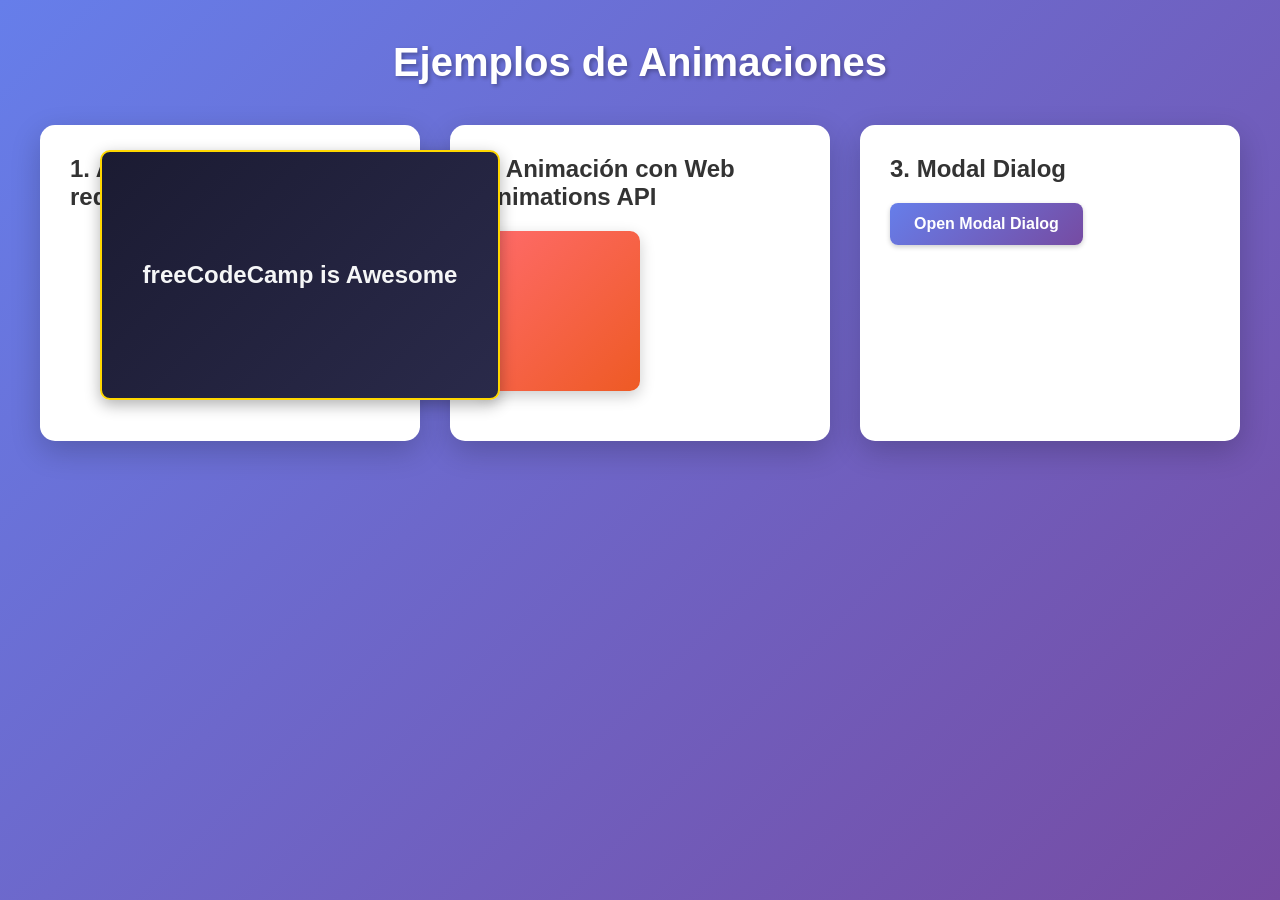
<file: 00 Theory/index.html>
<!DOCTYPE html>
<html lang="es">
<head>
  <meta charset="UTF-8">
  <meta name="viewport" content="width=device-width, initial-scale=1.0">
  <title>Animaciones con JavaScript - Ejemplos</title>
  <link rel="stylesheet" href="styles.css" />
</head>
<body>
  <h1>Ejemplos de Animaciones</h1>
  
  <div class="container">
    <div class="ejemplo">
      <h2>1. Animación con requestAnimationFrame</h2>
      <div id="rect" class="rect">freeCodeCamp is Awesome</div>
    </div>

    <div class="ejemplo">
      <h2>2. Animación con Web Animations API</h2>
      <div class="square" id="square"></div>
    </div>

    <div class="ejemplo">
      <h2>3. Modal Dialog</h2>
      <button id="open-modal-btn" class="btn">Open Modal Dialog</button>
    </div>
  </div>

  <dialog id="modal">
    <p>✨ This is a modal dialog. ✨</p>
    <button id="close-modal-btn" class="btn">Close Modal</button>
  </dialog>

  <script src="index.js"></script>
</body>
</html>
</file>
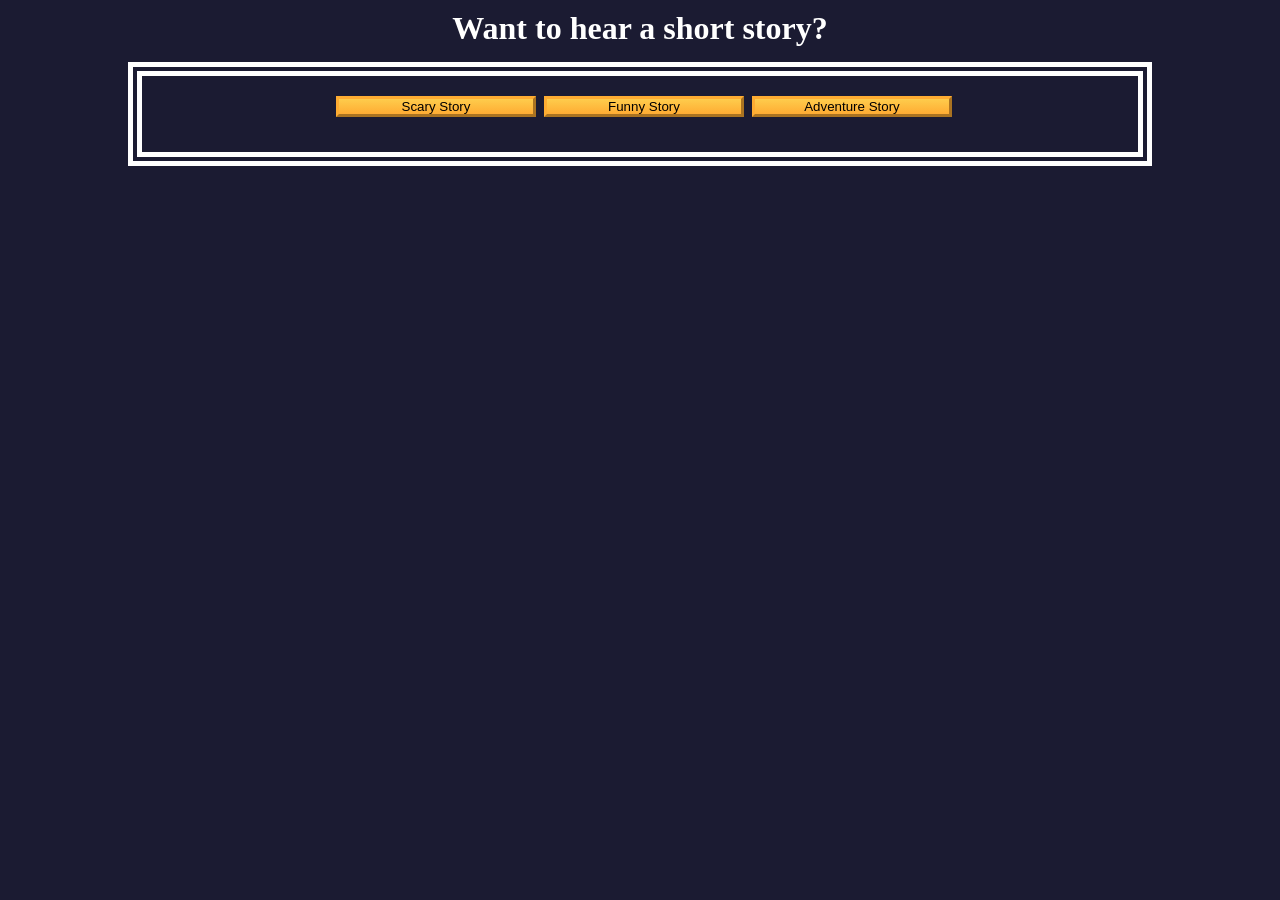
<file: 01 storytelling-app/index.html>
<!DOCTYPE html>
<html lang="en">

<head>
    <meta charset="UTF-8" />
    <meta name="viewport" content="width=device-width, initial-scale=1.0" />
    <title>Storytelling App</title>
    <link rel="stylesheet" href="./styles.css" />
</head>

<body>
    <h1>Want to hear a short story?</h1>
    <main class="story-container">
            <div class="btn-container">
                <button class="btn" id="scary-btn">Scary Story</button>
                <button class="btn" id="funny-btn">Funny Story</button>
                <button class="btn" id="adventure-btn">Adventure Story</button>
            </div>
            <p id="result"></p>
    </main>
    <script src="./script.js"></script>
</body>
</html>
</file>
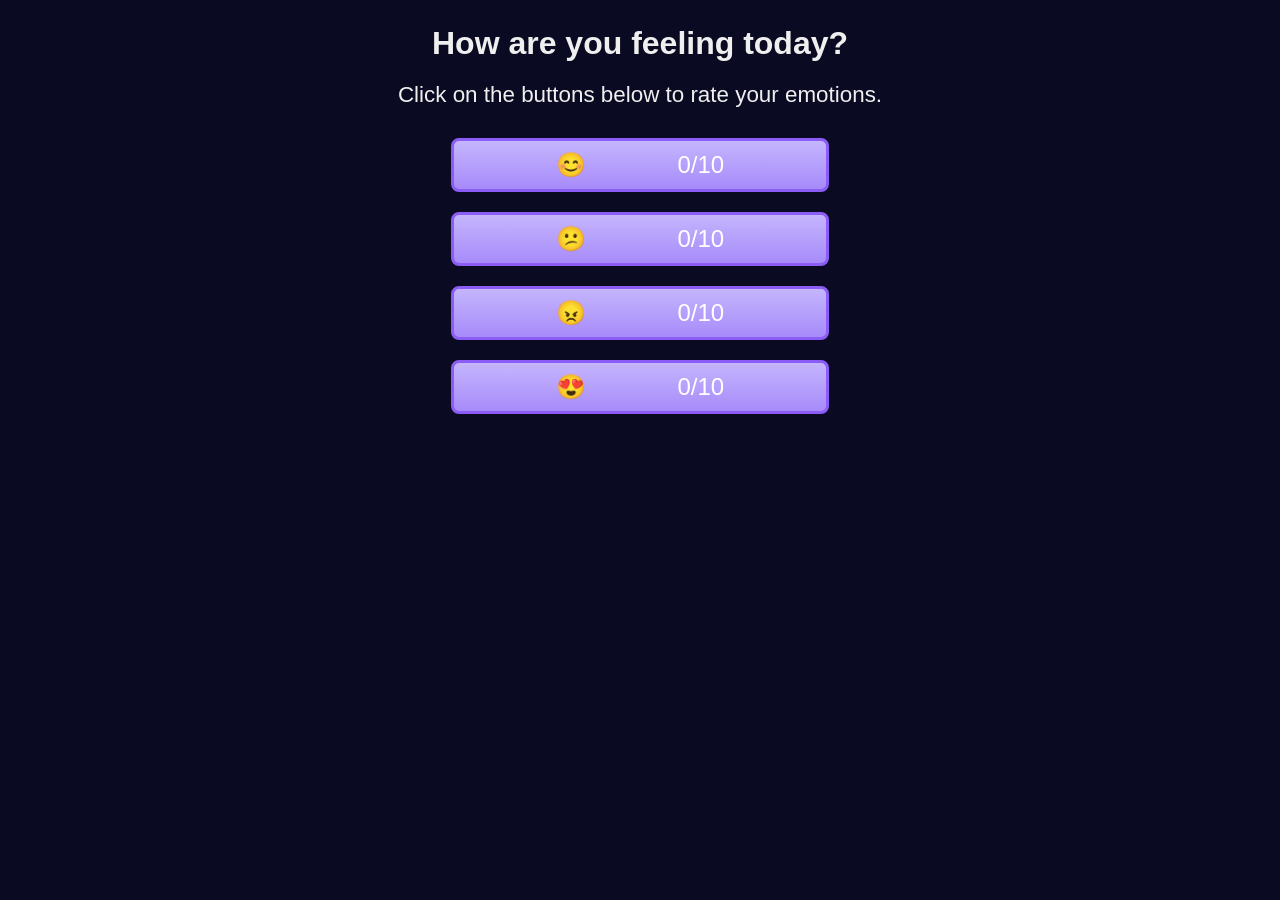
<file: 02 emoji-reactor/index.html>
<!DOCTYPE html>
<html lang="en">

<head>
  <meta charset="UTF-8" />
  <meta name="viewport" content="width=device-width, initial-scale=1.0" />
  <title>Emoji Reactor</title>
  <link rel="stylesheet" href="./styles.css" />
</head>
<body>
  <main>

    <h1 class="title">How are you feeling today?</h1>

    <p class="description">
      Click on the buttons below to rate your emotions.
    </p>
    <div class="btn-container">
      <button id="happy-btn" class="emoji-btn" aria-label="Happy face emoji">
        <span role="img" aria-hidden="true">😊</span>
        <span class="count">0/10</span>
      </button>
      <button
        id="confused-btn"
        class="emoji-btn"
        aria-label="Confused face emoji"
      >
        <span role="img" aria-hidden="true">😕</span>
        <span class="count">0/10</span>
      </button>
      <button id="sad-btn" class="emoji-btn" aria-label="Angry face emoji">
        <span role="img" aria-hidden="true">😠</span>
        <span class="count">0/10</span>
      </button>
      <button
        id="loving-btn"
        class="emoji-btn"
        aria-label="Loving face emoji"
      >
        <span role="img" aria-hidden="true">😍</span>
        <span class="count">0/10</span>
      </button>
    </div>
  </main>
  <script src="./script.js"></script>
</body>
</html>
</file>
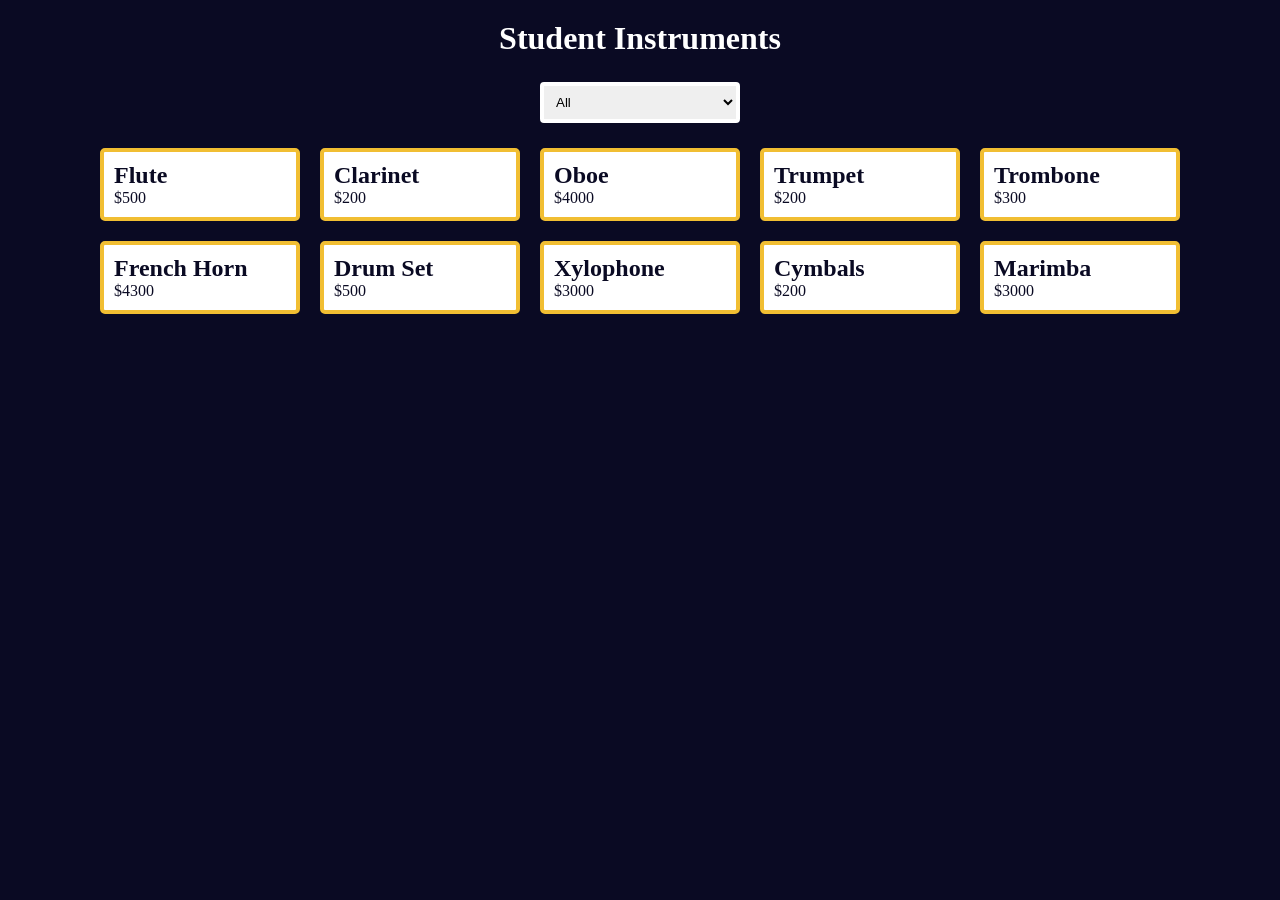
<file: 04 music-instrument-filter/index.html>
<!DOCTYPE html>
<html lang="en">
  <head>
    <meta charset="UTF-8" />
    <meta name="viewport" content="width=device-width, initial-scale=1.0" />
    <title>Music Instruments product page</title>
    <link rel="stylesheet" href="./styles.css" />
  </head>
  <body>
    <h1>Student Instruments</h1>

    <main>
      <select class="select-container">
        <option id="all" value="all">All</option>
        <option id="woodwinds" value="woodwinds">Woodwinds</option>
        <option id="brass" value="brass">Brass</option>
        <option id="percussion" value="percussion">Percussion</option>
      </select>

      <div class="products-container">

        <div class="card">
          <h2>Flute</h2>
          <p>$500</p>
        </div>

        <div class="card">
          <h2>Clarinet</h2>
          <p>$200</p>
        </div>

        <div class="card">
          <h2>Oboe</h2>
          <p>$4000</p>
        </div>

        <div class="card">
          <h2>Trumpet</h2>
          <p>$200</p>
        </div>

        <div class="card">
          <h2>Trombone</h2>
          <p>$300</p>
        </div>

        <div class="card">
          <h2>French Horn</h2>
          <p>$4300</p>
        </div>

        <div class="card">
          <h2>Drum Set</h2>
          <p>$500</p>
        </div>

        <div class="card">
          <h2>Xylophone</h2>
          <p>$3000</p>
        </div>

        <div class="card">
          <h2>Cymbals</h2>
          <p>$200</p>
        </div>

        <div class="card">
          <h2>Marimba</h2>
          <p>$3000</p>
        </div>
        
      </div>
    </main>
    <script src="./script.js"></script>
  </body>
</html>
</file>
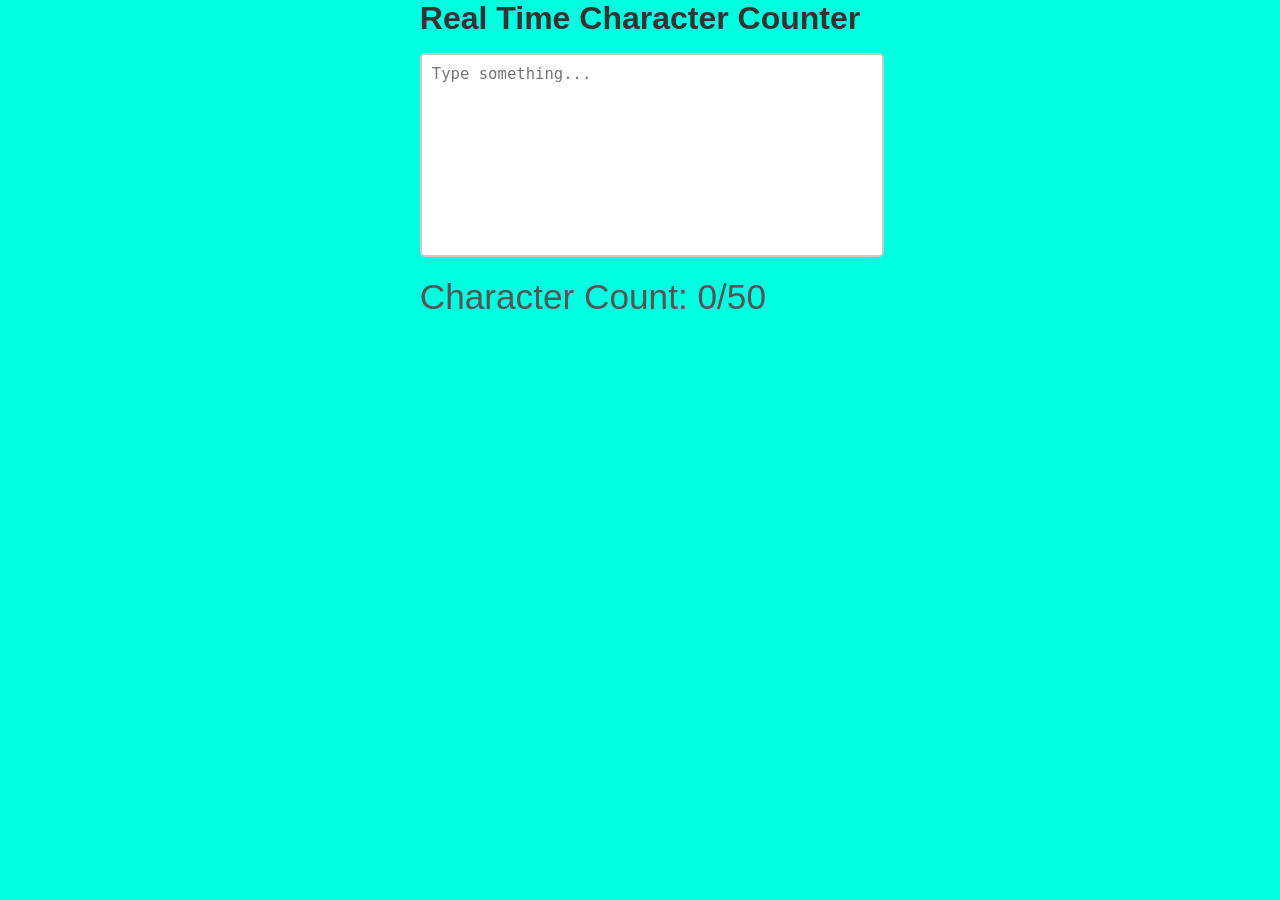
<file: 05  real-time-character-counter/index.html>
<!DOCTYPE html>
<html lang="en">
<head>
    <link rel="stylesheet" href="styles.css">
    <meta charset="UTF-8">
    <meta name="viewport" content="width=device-width, initial-scale=1.0">
    <title>Real Time Counter</title>
</head>
<body>
    <main>
        <h1>Real Time Character Counter</h1>
        <textarea id="text-input" cols="30" rows="10" placeholder="Type something..." maxlength="50"></textarea>
        <p id="char-count">Character Count: 0/50</p>
    </main>
    <script src="script.js"></script>
    
</body>

</html>
</file>
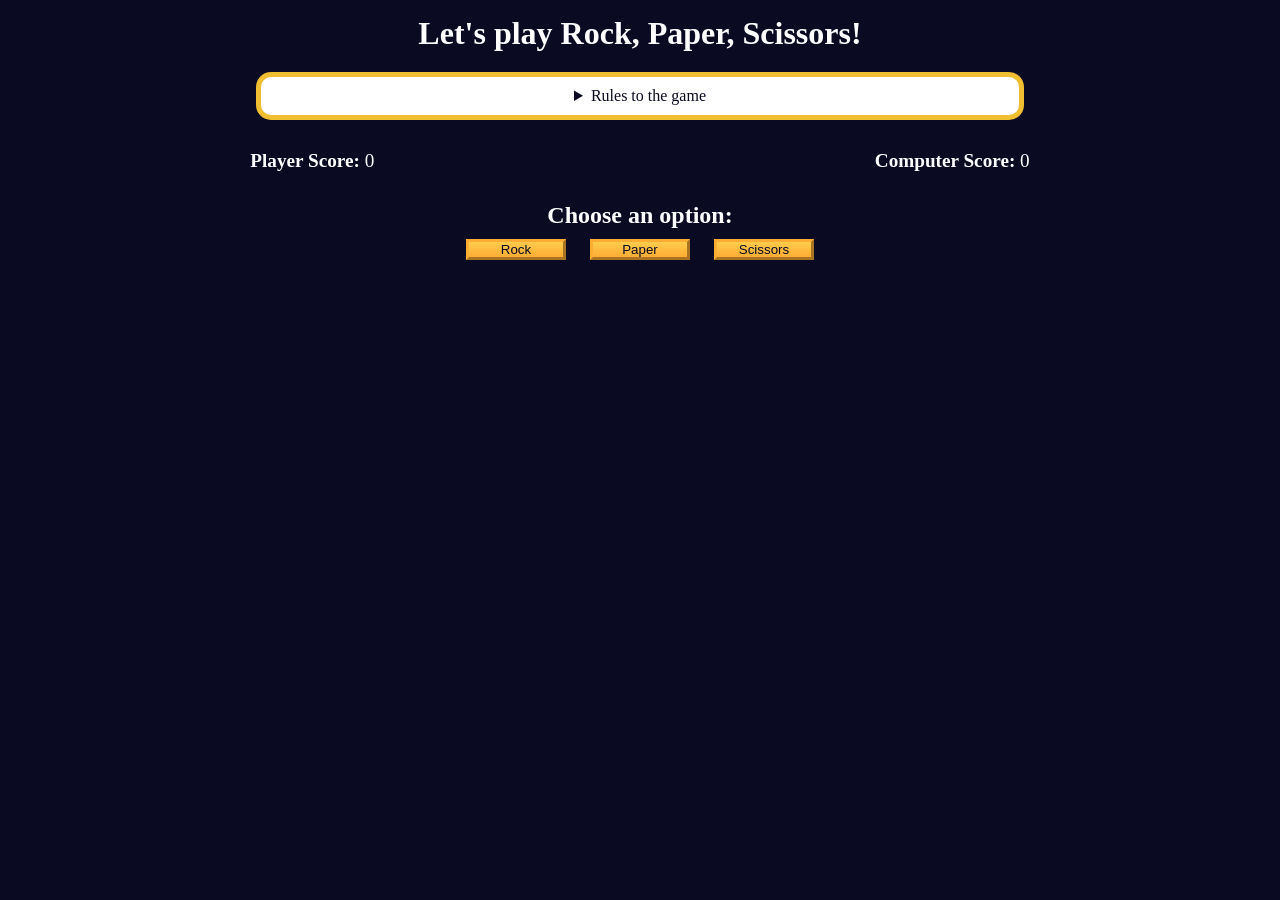
<file: 07 rps-game/index.html>
<!DOCTYPE html>
<html lang="en">
  <head>
    <meta charset="UTF-8" />
    <meta name="viewport" content="width=device-width, initial-scale=1.0" />
    <title>Rock, Paper, Scissors game</title>
    <link rel="stylesheet" href="./styles.css" />
  </head>
  <body>
    <h1>Let's play Rock, Paper, Scissors!</h1>
    <main>
      <details class="rules-container">
        <summary>Rules to the game</summary>

        <p>You will be playing against the computer.</p>
        <p>You can choose between Rock, Paper, and Scissors.</p>
        <p>The first one to three points wins.</p>

        <p>Here are the rules to getting a point in the game:</p>
        <ul>
          <li>Rock beats Scissors</li>
          <li>Scissors beats Paper</li>
          <li>Paper beats Rock</li>
        </ul>
        <p>
          If the player and computer choose the same option (e.g., Paper and
          Paper), then no one gets the point.
        </p>
      </details>

      <div class="score-container">
        <strong
          >Player Score: <span class="score" id="player-score">0</span></strong
        >
        <strong
          >Computer Score:
          <span class="score" id="computer-score">0</span></strong
        >
      </div>

      <section class="options-container">
        <h2>Choose an option:</h2>
        <div class="btn-container">
          <button id="rock-btn" class="btn">Rock</button>
          <button id="paper-btn" class="btn">Paper</button>
          <button id="scissors-btn" class="btn">Scissors</button>
        </div>
      </section>

      <div class="results-container">
        <p id="results-msg"></p>
        <p id="winner-msg"></p>
        <button class="btn" id="reset-game-btn">Play again?</button>
      </div>
    </main>
    <script src="./script.js"></script>
  </body>
</html>
</file>
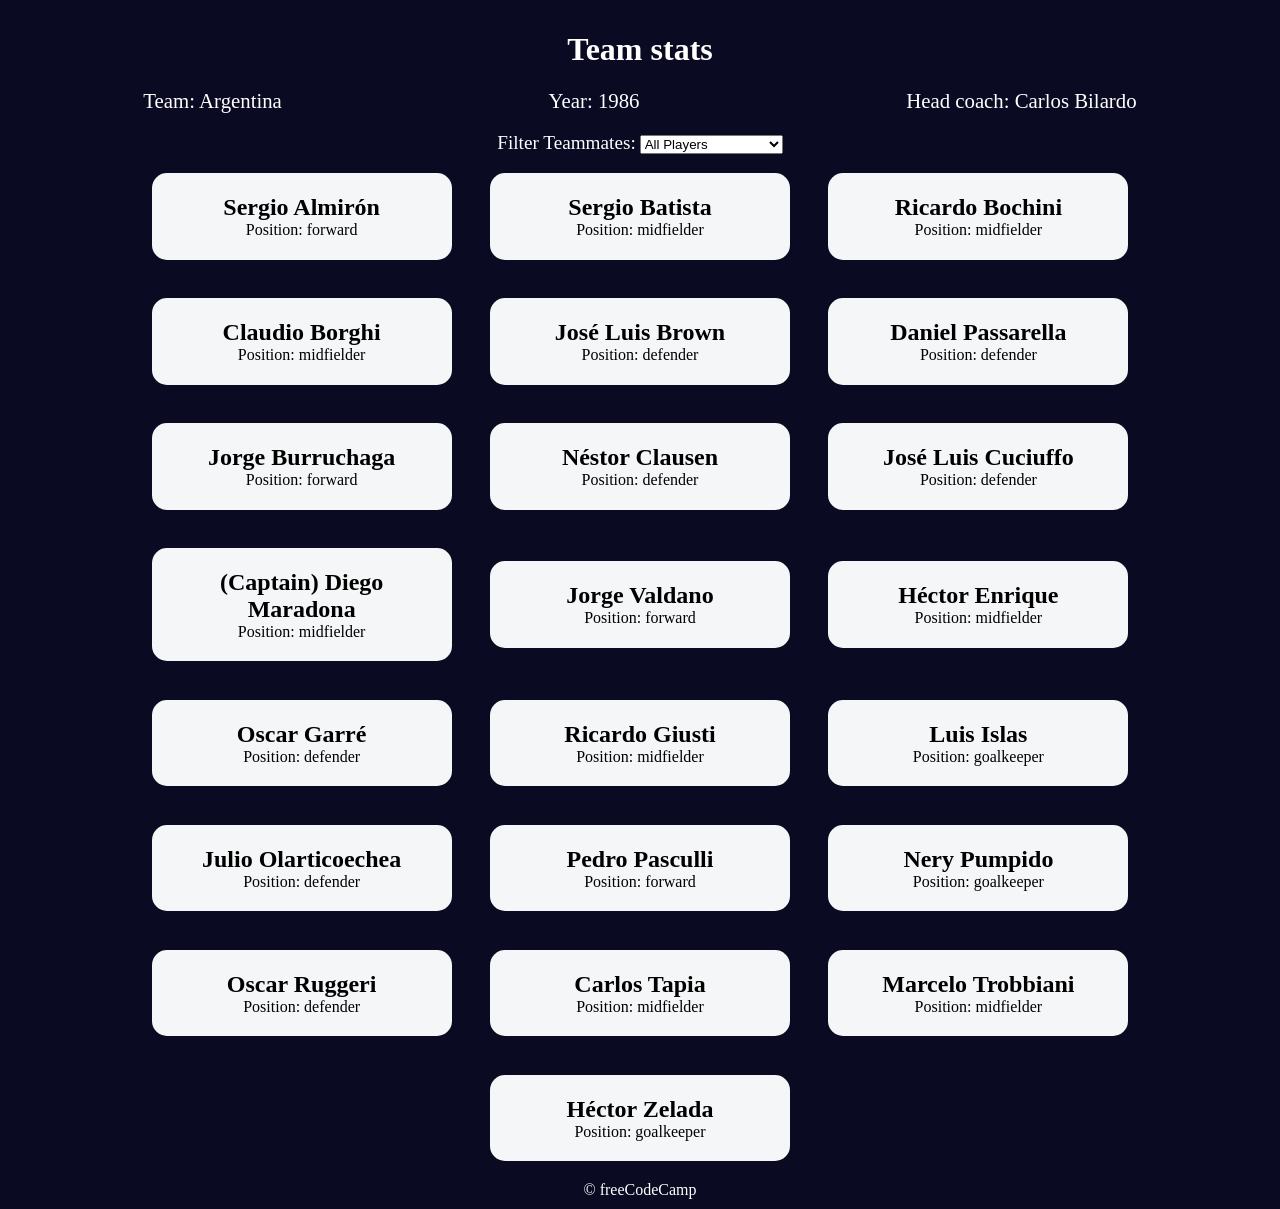
<file: 08 football-team-cards/index.html>
<!DOCTYPE html>
<html lang="en">
  <head>
    <meta charset="UTF-8" />
    <meta http-equiv="X-UA-Compatible" content="IE=edge" />
    <meta name="viewport" content="width=device-width, initial-scale=1.0" />
    <title>
      Build a Set of Football Team Cards
    </title>
    <link rel="stylesheet" href="styles.css" />
  </head>
  <body>
    <h1 class="title">Team stats</h1>
    <main>
      <div class="team-stats">
        <p>Team: <span id="team"></span></p>
        <p>Year: <span id="year"></span></p>
        <p>Head coach: <span id="head-coach"></span></p>
      </div>

      <label class="options-label" for="players">Filter Teammates:</label>
      <select name="players" id="players">
        <option value="all">All Players</option>
        <option value="forward">Position Forward</option>
        <option value="midfielder">Position Midfielder</option>
        <option value="defender">Position Defender</option>
        <option value="goalkeeper">Position Goalkeeper</option>
      </select>
      
      <div class="cards" id="player-cards">
        </div>
      </div>
    </main>
    <footer>&copy; freeCodeCamp</footer>
    <script src="./script.js"></script>
  </body>
</html>
</file>
<file: 00 Theory/styles.css>
* {
  margin: 0;
  padding: 0;
  box-sizing: border-box;
}

body {
  font-family: 'Segoe UI', Tahoma, Geneva, Verdana, sans-serif;
  background: linear-gradient(135deg, #667eea 0%, #764ba2 100%);
  min-height: 100vh;
  padding: 40px 20px;
  overflow-x: hidden;
}

h1 {
  text-align: center;
  color: white;
  margin-bottom: 40px;
  font-size: 2.5rem;
  text-shadow: 2px 2px 4px rgba(0,0,0,0.3);
}

h2 {
  color: #333;
  margin-bottom: 20px;
  font-size: 1.5rem;
}

.container {
  max-width: 1200px;
  margin: 0 auto;
  display: flex;
  flex-wrap: wrap;
  gap: 30px;
  justify-content: center;
}

.ejemplo {
  background: white;
  border-radius: 15px;
  padding: 30px;
  box-shadow: 0 10px 30px rgba(0,0,0,0.2);
  min-width: 300px;
  flex: 1;
}

/* Estilos para el rectángulo animado */
.rect {
  display: flex;
  align-items: center;
  justify-content: center;
  width: 400px;
  height: 250px;
  border-radius: 10px;
  background: linear-gradient(135deg, #1b1b32 0%, #2a2a4a 100%);
  color: #f5f6f7;
  font-size: 1.5rem;
  font-weight: bold;
  position: absolute;
  left: 0;
  top: 150px;
  box-shadow: 0 5px 15px rgba(0,0,0,0.3);
  transition: box-shadow 0.3s ease;
  border: 2px solid #ffd700;
}

.rect:hover {
  box-shadow: 0 8px 25px rgba(0,0,0,0.4);
}

/* Estilos para el cuadrado animado */
.square {
  background: linear-gradient(135deg, #ff6b6b 0%, #ee5a24 100%);
  width: 10rem;
  aspect-ratio: 1/1;
  border-radius: 10px;
  margin: 20px 0;
  box-shadow: 0 5px 15px rgba(0,0,0,0.2);
  cursor: pointer;
  transition: transform 0.2s ease;
}

.square:hover {
  transform: scale(1.05);
}

/* Estilos para el modal */
dialog {
  border: none;
  border-radius: 15px;
  padding: 30px;
  background: white;
  box-shadow: 0 20px 40px rgba(0,0,0,0.3);
  max-width: 400px;
  text-align: center;
  animation: fadeIn 0.3s ease;
}

dialog::backdrop {
  background: rgba(0,0,0,0.7);
  backdrop-filter: blur(5px);
}

dialog p {
  font-size: 1.2rem;
  margin-bottom: 20px;
  color: #333;
}

/* Estilos para botones */
.btn {
  background: linear-gradient(135deg, #667eea 0%, #764ba2 100%);
  color: white;
  border: none;
  padding: 12px 24px;
  border-radius: 8px;
  font-size: 1rem;
  font-weight: bold;
  cursor: pointer;
  transition: transform 0.2s ease, box-shadow 0.2s ease;
  box-shadow: 0 2px 5px rgba(0,0,0,0.2);
}

.btn:hover {
  transform: translateY(-2px);
  box-shadow: 0 5px 15px rgba(0,0,0,0.3);
}

.btn:active {
  transform: translateY(0);
}

/* Animación para el modal */
@keyframes fadeIn {
  from {
    opacity: 0;
    transform: scale(0.9);
  }
  to {
    opacity: 1;
    transform: scale(1);
  }
}

/* Responsive design */
@media (max-width: 768px) {
  .rect {
    width: 300px;
    height: 187.5px;
    font-size: 1rem;
    top: 200px;
  }
  
  .square {
    width: 8rem;
  }
  
  h1 {
    font-size: 1.8rem;
  }
  
  .ejemplo {
    min-width: 250px;
  }
}
</file>
<file: 01 storytelling-app/styles.css>
*,
*::before,
*::after {
    margin: 0;
    padding: 0;
    box-sizing: border-box;
}

:root {
    --dark-grey: #1b1b32;
    --black: #000;
    --white: #fff;
    --golden-yellow: #fecc4c;
    --yellow: #ffcc4c;
    --gold: #feac32;
    --orange: #ffac33;
    --dark-orange: #f89808;
}

body {
    background-color: var(--dark-grey);
    color: var(--white);
}

h1,
#result {
    text-align: center;
}

h1 {
    margin: 10px 0 15px;
}

.story-container {
    margin: auto;
    padding: 10px;
    width: 80%;
    border-style: double;
    border-width: 14px;
    border-color: var(--white);
}

.btn-container {
    display: flex;
    flex-direction: column;
    justify-content: center;
    align-items: center;
}

@media (min-width: 760px) {
    .btn-container {
        flex-direction: row;
    }
}

#result {
    margin-top: 15px;
    font-size: 1.2rem;
    line-height: 30px;
}

.btn {
    cursor: pointer;
    width: 200px;
    margin: 10px 0 10px 0.5rem;
    color: var(--black);
    background-color: var(--gold);
    background-image: linear-gradient(var(--golden-yellow), var(--orange));
    border-color: var(--gold);
    border-width: 3px;
}

.btn:hover {
    background-image: linear-gradient(var(--yellow), var(--dark-orange));
}
</file>
<file: 02 emoji-reactor/styles.css>
*,
*::before,
*::after {
  box-sizing: border-box;
  margin: 0;
  padding: 0;
}

:root {
  --light-grey: #efefef;
  --white: #ffffff;
  --very-dark-blue: #0a0a23;
  --light-purple: #a78bfa;
  --very-light-purple: #c4b5fd;
  --purple: #8b5cf6;
}

body {
  background-color: var(--very-dark-blue);
  color: var(--light-grey);
  font-family: sans-serif;
}

main {
  text-align: center;
  padding: 10px;
}

.btn-container,
button {
  display: flex;
  justify-content: space-evenly;
  align-items: center;
}

.btn-container {
  flex-direction: column;
}

.emoji-btn {
  width: 70%;
  cursor: pointer;
  color: var(--white);
  background-color: var(--light-purple);
  background-image: linear-gradient(
    to bottom,
    var(--very-light-purple),
    var(--light-purple)
  );
  border: 3px solid var(--purple);
  border-radius: 8px;
  padding: 10px;
  font-size: 1.5rem;
  margin: 10px 0;
  transition: background-color 0.3s ease, transform 0.2s ease;
}

@media (min-width: 768px) {
  .emoji-btn {
    width: 30%;
  }
}

.emoji-btn:hover {
  background-color: var(--purple);
  background-image: none;
}

.title {
  margin-top: 15px;
  font-size: 2rem;
}

.description {
  font-size: 1.4rem;
  margin: 20px 0;
}
</file>
<file: 04 music-instrument-filter/styles.css>
*,
*::before,
*::after {
  margin: 0;
  padding: 0;
  box-sizing: border-box;
}

:root {
  --dark-grey: #0a0a23;
  --white: #ffffff;
  --yellow: #f1be32;
}

body {
  background-color: var(--dark-grey);
  color: var(--white);
}

h1 {
  text-align: center;
  margin-top: 20px;
}

.select-container {
  display: block;
  margin: 25px auto;
  padding: 8px;
  border: 4px solid var(--white);
  border-radius: 4px;
  width: 200px;
}

.products-container {
  display: flex;
  flex-direction: column;
  flex-wrap: wrap;
  align-items: center;
  justify-content: center;
  gap: 20px;
}

@media (min-width: 760px) {
  .products-container {
    flex-direction: row;
  }
}

.card {
  background-color: var(--white);
  color: var(--dark-grey);
  border: 4px solid var(--yellow);
  border-radius: 5px;
  padding: 10px;
  width: 200px;
}
</file>
<file: 05  real-time-character-counter/styles.css>
h1{
    color: #333;
    font-size: 2em;
    margin-bottom: 1rem;
    margin-top: auto;
}
body {
    font-family: Arial, sans-serif;
    background-color: #00fee1;
    display: flex;
    justify-content: center;

    height: 100vh;
    margin: 0;
}

p {
    font-size: 2.2em;
    color: #555;
    margin-top: 1rem;
}

textarea {
    width: 100%;
    padding: 10px;
    font-size: 1.2em;
    border: 2px solid #ccc;
    border-radius: 5px;
    resize: none;
}
</file>
<file: 07 rps-game/styles.css>
*,
*::before,
*::after {
  margin: 0;
  padding: 0;
  box-sizing: border-box;
}

:root {
  --very-dark-blue: #0a0a23;
  --white: #ffffff;
  --yellow: #f1be32;
  --golden-yellow: #feac32;
}

body {
  background-color: var(--very-dark-blue);
  text-align: center;
  color: var(--white);
}

h1 {
  margin: 15px 0 20px;
}

.btn {
  cursor: pointer;
  width: 100px;
  margin: 10px;
  color: var(--very-dark-blue);
  background-color: var(--golden-yellow);
  background-image: linear-gradient(#fecc4c, #ffac33);
  border-color: var(--golden-yellow);
  border-width: 3px;
}

.btn:hover {
  background-image: linear-gradient(#ffcc4c, #f89808);
}

.rules-container {
  padding: 10px 0;
  margin: auto;
  border-radius: 15px;
  border: 5px solid var(--yellow);
  background-color: var(--white);
  color: var(--very-dark-blue);
}

.rules-container ul {
  list-style-type: none;
}

.rules-container p {
  margin: 10px 0;
}

@media (min-width: 760px) {
  .rules-container {
    width: 60%;
  }
}

.score-container {
  display: flex;
  justify-content: space-around;
  margin: 30px 0;
  font-size: 1.2rem;
}

.score {
  font-weight: 500;
}

.results-container {
  font-size: 1.3rem;
  margin: 15px 0;
}

#winner-msg {
  margin-top: 25px;
}

#reset-game-btn {
  display: none;
  margin: 20px auto;
}
</file>
<file: 08 football-team-cards/styles.css>
*,
*::before,
*::after {
  box-sizing: border-box;
  margin: 0;
  padding: 0;
}

:root {
  --dark-grey: #0a0a23;
  --light-grey: #f5f6f7;
  --white: #ffffff;
  --black: #000;
}

body {
  background-color: var(--dark-grey);
  text-align: center;
  padding: 10px;
}

.title,
.options-label,
.team-stats,
footer {
  color: var(--white);
}

.title {
  margin: 1.3rem 0;
}

.team-stats {
  display: flex;
  justify-content: space-around;
  flex-wrap: wrap;
  font-size: 1.3rem;
  margin: 1.2rem 0;
}

.options-label {
  font-size: 1.2rem;
}

.cards {
  display: flex;
  flex-wrap: wrap;
  justify-content: center;
  align-items: center;
}

.player-card {
  background-color: var(--light-grey);
  padding: 1.3rem;
  margin: 1.2rem;
  width: 300px;
  border-radius: 15px;
}

@media (max-width: 768px) {
  .team-stats {
    flex-direction: column;
  }
}
</file>
